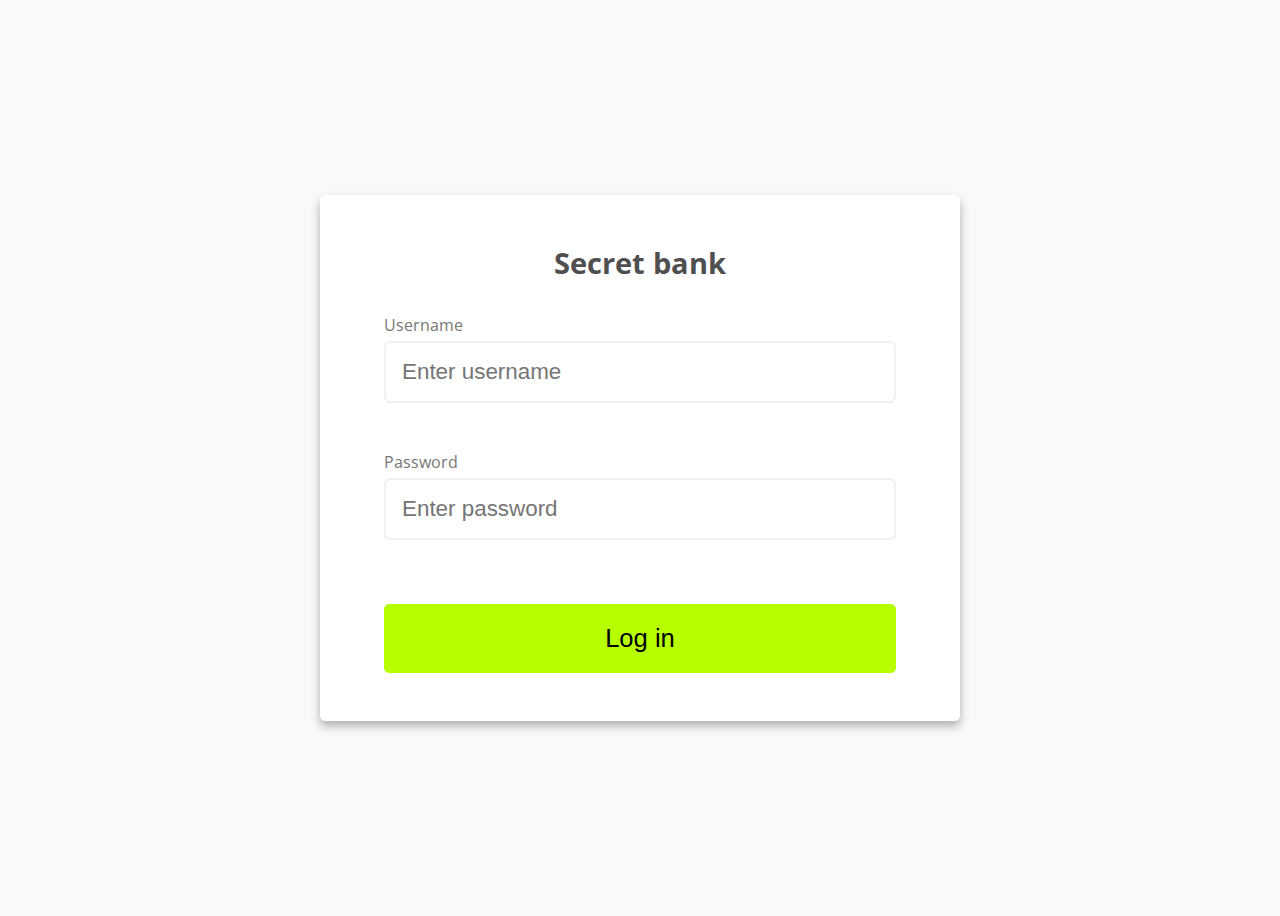
<file: Client/index.html>
<!DOCTYPE html>
<html lang="en">

<head>
    <meta charset="UTF-8" />
    <meta name="viewport" content="width=device-width, initial-scale=1.0" />
    <link rel="stylesheet" href="style.css">
    <title>Form</title>
</head>

<body>
    <div class="container">
        <!--id is for js class for the style-->
        <form method="POST" id="form" class="form">
            <h2>Secret bank</h2>
            <div class="form-control">
                <label for="username">Username</label>
                <input type="text" id="username" name="username" placeholder="Enter username">
                <!--display an error message at the specific place-->
                <small>Error</small>
            </div>
        
            <div class="form-control">
                <label for="password">Password</label>
                <input type="password" id="password" name="password" placeholder="Enter password">
                <!--display an error message at the specific place-->
                <small>Error</small>
            </div>
           
            <button type="submit">Log in</button>
        </form>
    </div>
</body>

</html>
</file>
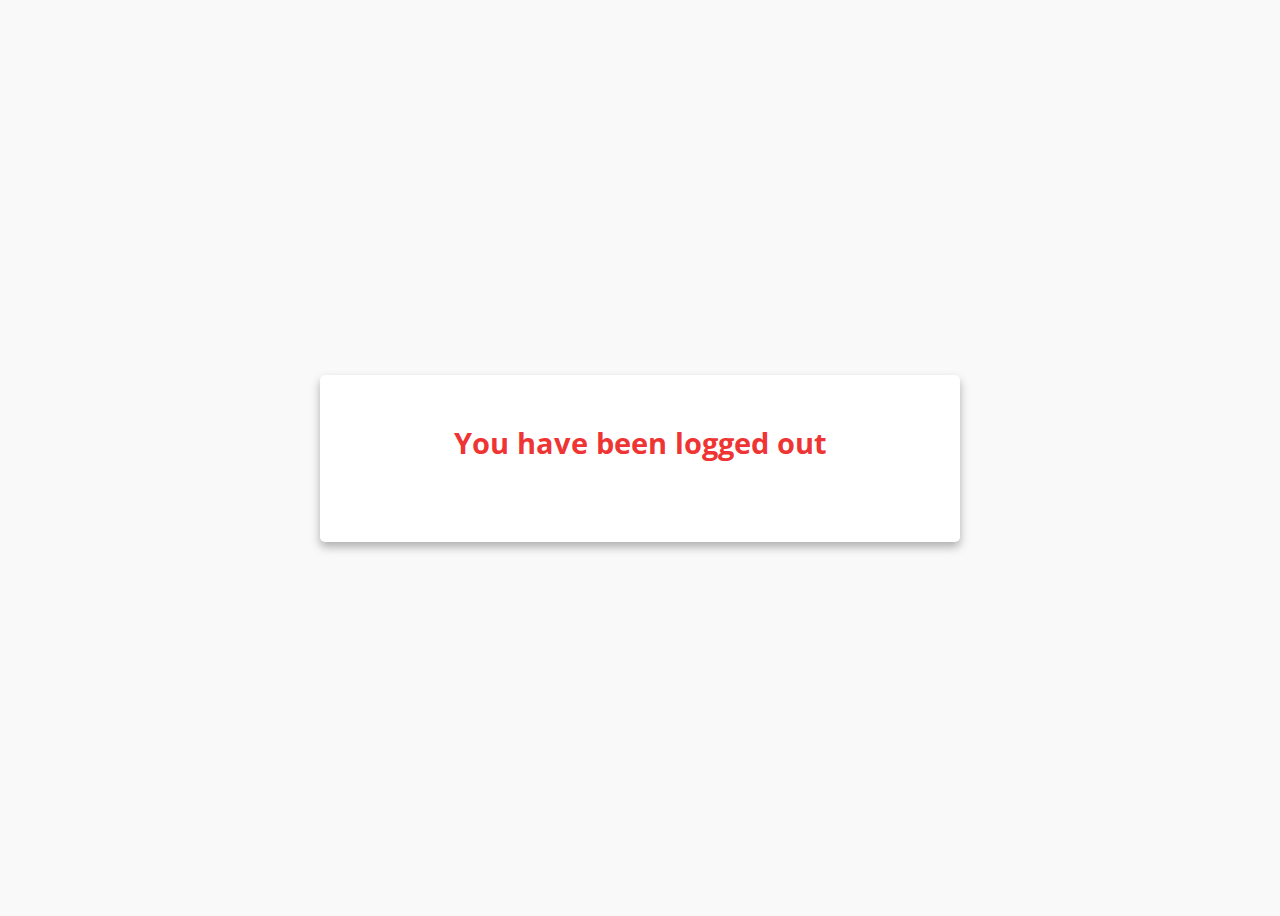
<file: Client/logged_out.html>
<!DOCTYPE html>
<html lang="en">

<head>
    <meta charset="UTF-8" />
    <meta name="viewport" content="width=device-width, initial-scale=1.0" />
    <link rel="stylesheet" href="style.css">
    <title>Form</title>
</head>

<body>
    <div class="container">
        <!--id is for js class for the style-->
        <form action="#" id="form" class="form">
            <h2 id="title" class="logged_out">You have been logged out </h2>
        </form>
    </div>

</body>

</html>
</file>
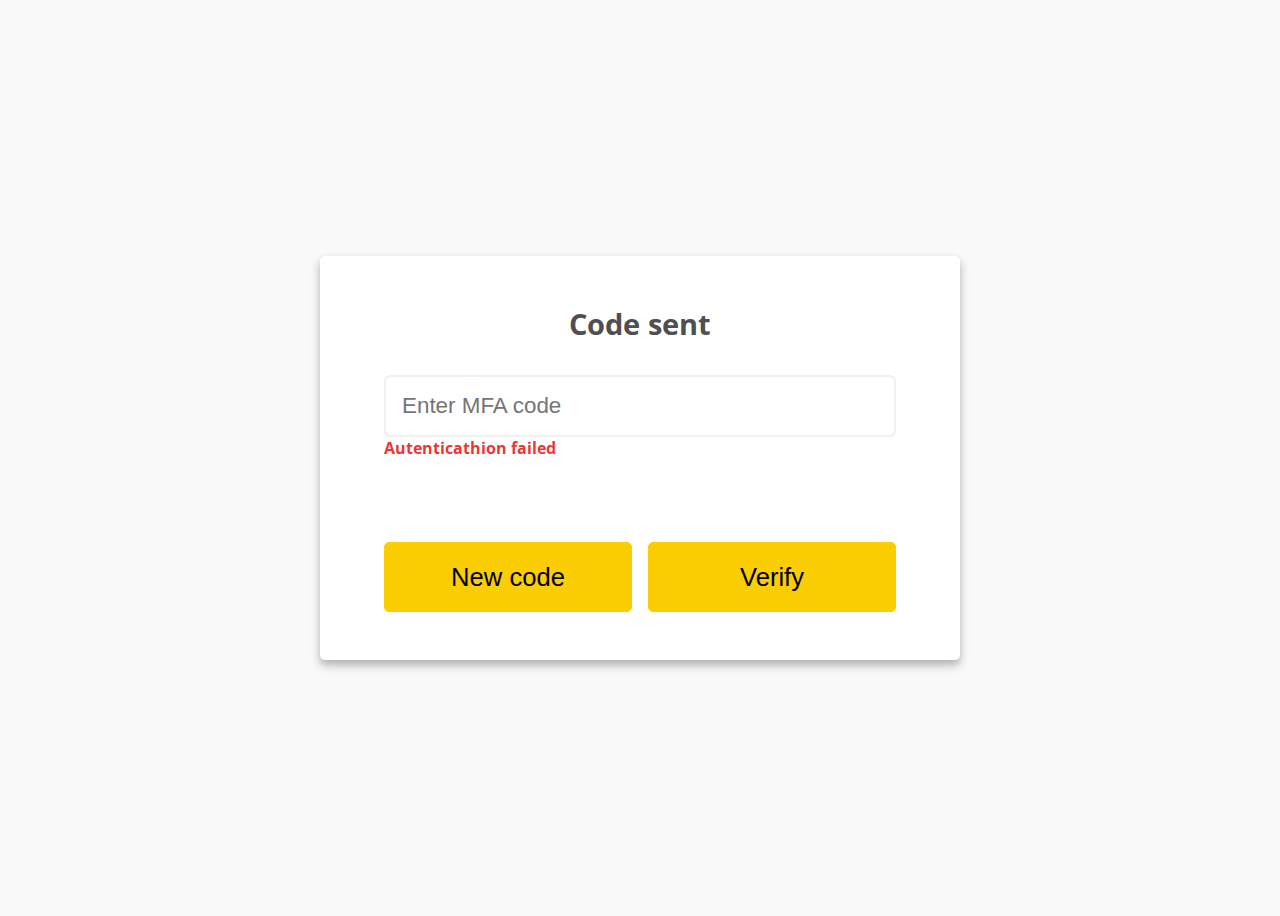
<file: Client/MFA failed.html>
<!DOCTYPE html>
<html lang="en">

<head>
    <meta charset="UTF-8" />
    <meta name="viewport" content="width=device-width, initial-scale=1.0" />
    <link rel="stylesheet" href="style.css">
    <title>Form</title>
</head>

<body>
    <div class="container">
        <!--id is for js class for the style-->
        <form method="POST" id="form" class="form">
            <h2 id="title">Code sent</h2>
           

            <div class="form-control" id="code-mfa">
                <input type="code" id="code" name="code" placeholder="Enter MFA code">
                <!--display an error message at the specific place-->
                <small>Error</small>
                <h5>Autenticathion failed</h5>
            </div>
            
            <div id="buttons">
                <button id="new-code-button" name="new_code" type="submit">New code</button>
                <button type="submit" id="verify-button">Verify </button>
            </div>
            
        </form>
    </div>
   
</body>

</html>
</file>
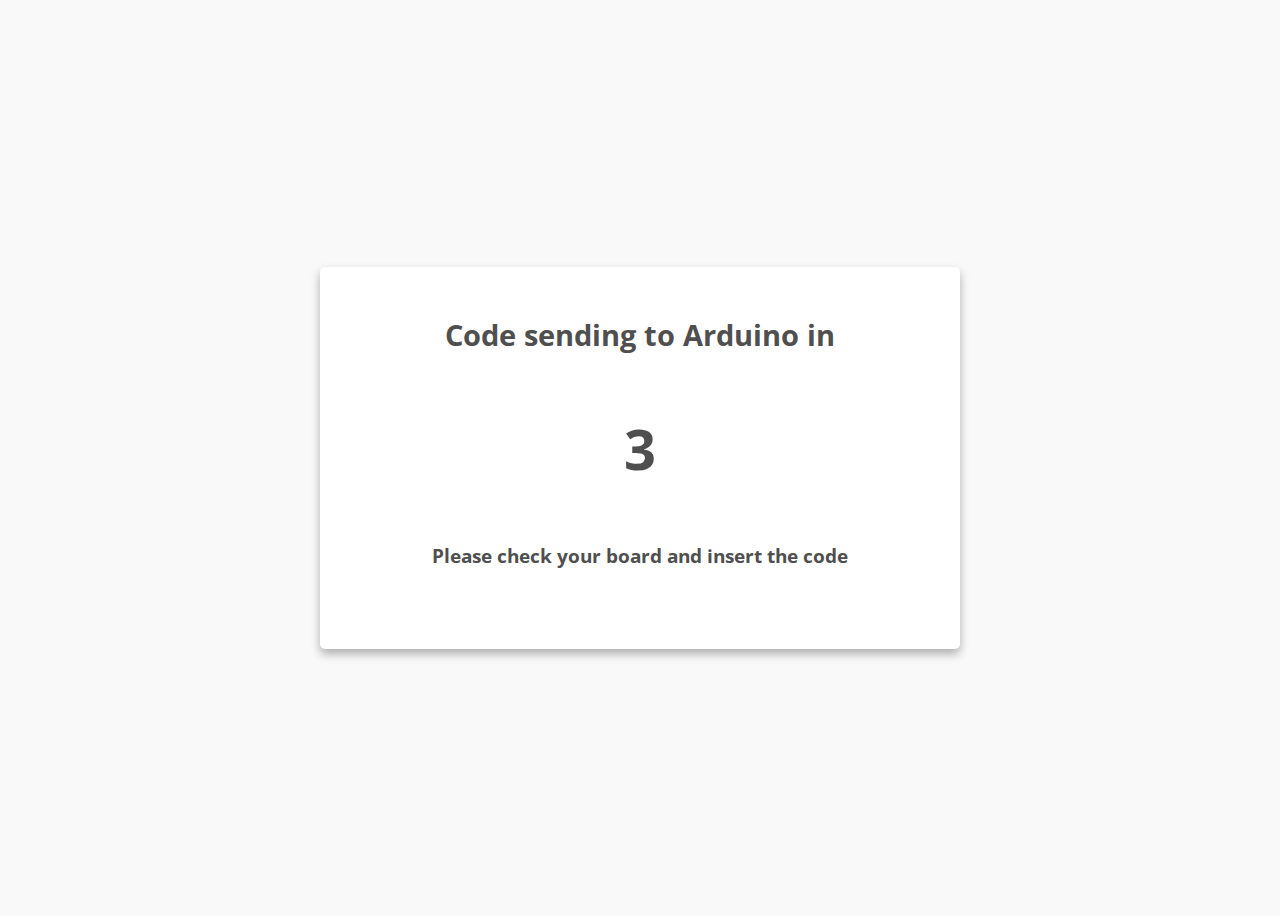
<file: Client/MFA.html>
<!DOCTYPE html>
<html lang="en">

<head>
    <meta charset="UTF-8" />
    <script src="script.js"></script>
    <meta name="viewport" content="width=device-width, initial-scale=1.0" />
    <link rel="stylesheet" href="style.css">
    <title>Form</title>
</head>

<body>
    <div class="container">
        <!--id is for js class for the style-->
        <form method="POST" id="form" class="form">
            <h2 id="title"></h2>
            <h3 id="timer"></h3>
            <h4 id="extra-info">Please check your board and insert the code</h4>
        
            <div class="form-control" id="code-mfa">
                <input type="code" id="code" name="code" placeholder="Enter MFA code">
                <!--display an error message at the specific place-->
                <small>Error</small>
            </div>
            
            <div id="buttons">
                <button id="new-code-button" name="new_code" type="submit">New code</button>
                <button type="submit" id="verify-button">Verify </button>
            </div>
        </form>
    </div>
   
</body>

</html>
</file>
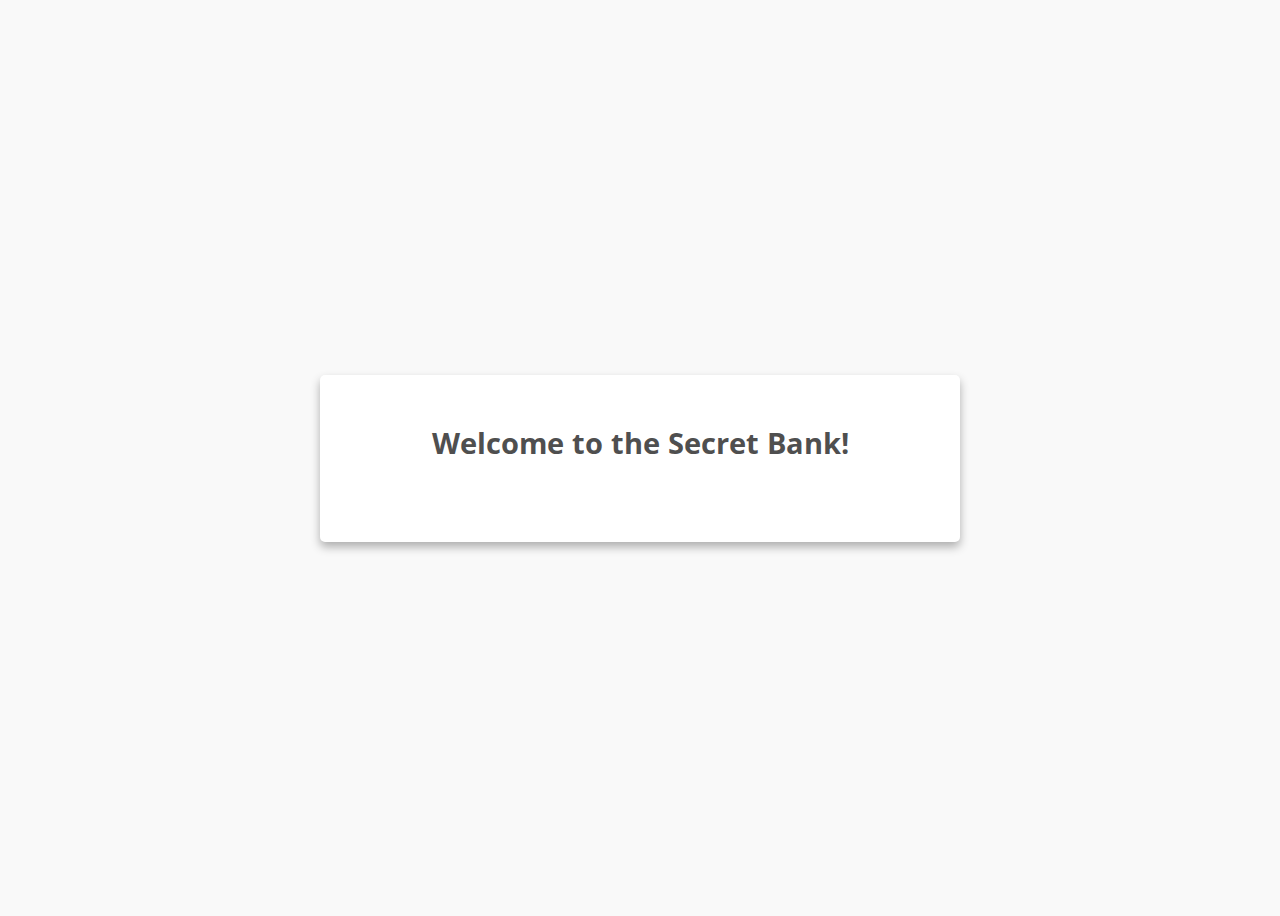
<file: Client/welcome.html>
<!DOCTYPE html>
<html lang="en">

<head>
    <meta charset="UTF-8" />
    <meta name="viewport" content="width=device-width, initial-scale=1.0" />
    <link rel="stylesheet" href="style.css">
    <title>Form</title>
</head>

<body>
    <div class="container">
        <!--id is for js class for the style-->
        <form action="#" id="form" class="form">
            <h2 id="title">Welcome to the Secret Bank! </h2>
         
           
        </form>
    </div>

</body>

</html>
</file>
<file: Client/style.css>
@import url('https://fonts.googleapis.com/css2?family=Open+Sans:wght@300;400;600;700&display=swap');

:root {
  --success-color: forestgreen;
  --focus-color: rgb(255, 217, 0);
  --button-color: rgb(183, 255, 0);
  --buttons-color: rgb(251, 205, 3);
  --error-color: rgba(238, 39, 39, 0.947);
  --background-color: #f9f9f9;
  --background-color-light: #ffff;
  --text-color: #777;
  --text-color-dark: rgb(79, 79, 79);
  --box-shadow: 0 5px 10px rgba(0, 0, 0, 0.3);
}

* {
  box-sizing: border-box;
}

body {
  background-color: var(--background-color);
  font-family: 'Open Sans', sans-serif;
  display: flex;
  /*all children are a flex item*/
  align-items: center;
  /*center horizontally and vertically*/
  justify-content: center;
  min-height: 100vh;
}


/*container around everything*/

.container {
  background-color: var(--background-color-light);
  border-radius: 5px;
  box-shadow: var(--box-shadow);
  width: 40rem;
}

h2 {
  text-align: center;
  margin: 0 0 2rem;
  font-size: 1.8rem;
  color: var(--text-color-dark);
}

h2.logged_out{
  color: var(--error-color);
}

h4 {
  text-align: center;
  margin: 0 0 2rem;
  font-size: 1.2rem;
  color: var(--text-color-dark);
}

h5 {
  margin: 0 0 0.2rem;
  font-size: 1rem;
  color: var(--error-color);
}
#timer {
  text-align: center;
  font-size: 3.5rem;
  color: var(--text-color-dark);

}

/*form*/

.form {
  padding: 3rem 4rem;
}

.form-control {
  margin-bottom: 1rem;
  padding-bottom: 2rem;
  position: relative;
}

.form-control label {
  color: var(--text-color);
  display: block;
  margin-bottom: 5px;
}

.form-control input {
  border: 2px solid #f0f0f0ee;
  border-radius: .4rem;
  display: block;
  width: 100%;
  padding: 1rem;
  font-size: 1.4rem;
}



.form-control input:focus {
  outline: 0;
  border-color: var(--focus-color);
}


/*if successful green border*/

.form-control.success input {
  border-color: var(--success-color);
}


/*if the form control has a class of error, the imput will be red*/

.form-control.error input {
  border-color: var(--error-color);
}

.form-control small {
  color: var(--error-color);
  position: absolute;
  bottom: 0;
  left: 0;
  visibility: hidden;
}


/*if form control has an error class*/

.form-control.error small {
  visibility: visible;
}

#buttons {
  display: flex;
  flex-direction: row;
  justify-content: space-between;
  gap: 1rem;

}

#buttons>button {
  background-color: var(--buttons-color);
  border: 1px solid var(--buttons-color);
}

.form button {
  cursor: pointer;
  background-color: var(--button-color);
  display: block;
  font-size: 1.6rem;
  border-radius: 5px;
  border: 1px solid var(--button-color);
  padding: 1.2rem;
  width: 100%;
  margin-top: 2rem;

}
</file>
